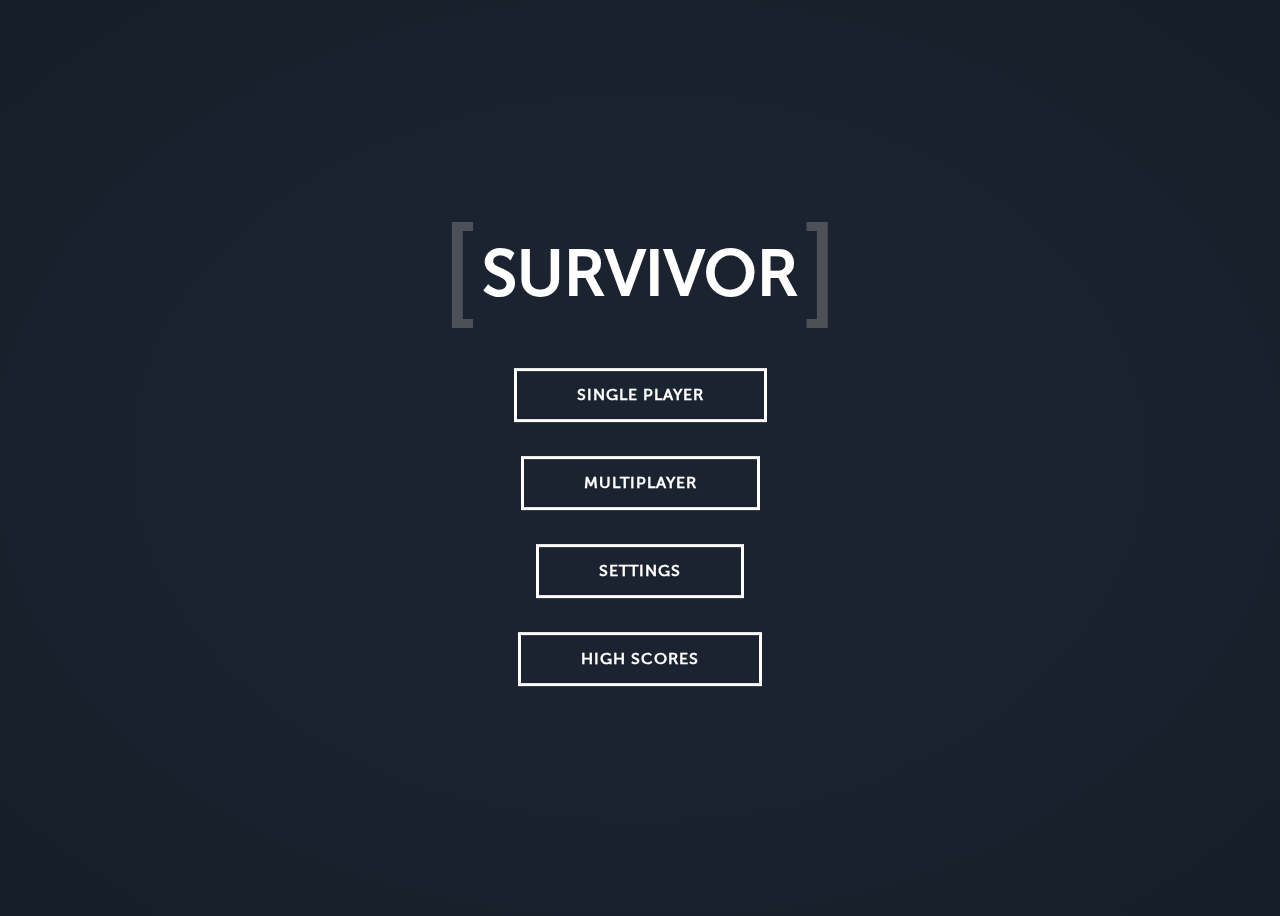
<file: index.html>
<!DOCTYPE html>
<html lang="en">
<head>
    <meta charset="UTF-8">
    <meta name="viewport" content="width=device-width, initial-scale=1.0">
    <title>Survivor</title>
    <link rel="stylesheet" href="css/index.css">
</head>
<body>
    <div class="wrapper">
        <div id="title">
            <div class="bracket">[</div>
            <h1>SURVIVOR</h1>
            <div class="bracket">]</div>
        </div>
        <a href="survivor.html" id="startGame" class="btn btn-1 btn-1d">Single player</a><br>
        <a href="survivor.html" id="multiplayer" class="btn btn-1 btn-1e">Multiplayer</a><br>
        <a href="#" id="settings" class="btn btn-1 btn-1f">Settings</a><br>
        <a href="#" id="highScores" class="btn btn-1 btn-1d">High scores</a><br>
    </div>


    <div id="settingsModal" class="modal">

        <!-- Modal content -->
        <div class="modal-content">
            <div class="modal-header">
                <span class="close">&times;</span>
                <h2>Settings</h2>
            </div>
            <div class="modal-body">
                <div>Music: <input type="range" min="1" max="100" value="50" class="slider" id="myRange"></div>
                <div>Sound Effects: <input type="range" min="1" max="100" value="50" class="slider" id="myRange"></div>
            </div>
        </div>
    
    </div>

    <div id="highscoresModal" class="modal">

        <!-- Modal content -->
        <div class="modal-content">
            <div class="modal-header">
                <span class="close">&times;</span>
                <h2>High Scores</h2>
            </div>
            <div class="modal-body">
                <div class="highscores-container">
                    <ul id="highscores">
                        <li>Max:--------------------99999</li>
                        <li>Player2:-----------------54555</li>
                        <li>Player3:------------------1234</li>
                        <li>Player4:-------------------421</li>
                        <li>Player5:--------------------94</li>
                    </ul>
                </div>
            </div>
        </div>
    
    </div>

    <div id="pauseModal" class="modal">

            <!-- Modal content -->
            <div class="modal-content">
                <div class="modal-header">
                    <span class="close">&times;</span>
                    <h2>Pause</h2>
                </div>
                <div class="modal-body">
                    <a href="#" id="settings" class="btn btn-1 btn-1f">Resume</a><br>
                    <a href="#" id="settings" class="btn btn-1 btn-1f">Settings</a><br>
                    <a href="#" id="settings" class="btn btn-1 btn-1f">Exit</a><br>
                </div>
            </div>
        
        </div>

    <script type="text/javascript" src="https://cdnjs.cloudflare.com/ajax/libs/jquery/3.3.1/jquery.min.js"></script>
    <script src="js/index.js"></script>
</body>
</html>
</file>
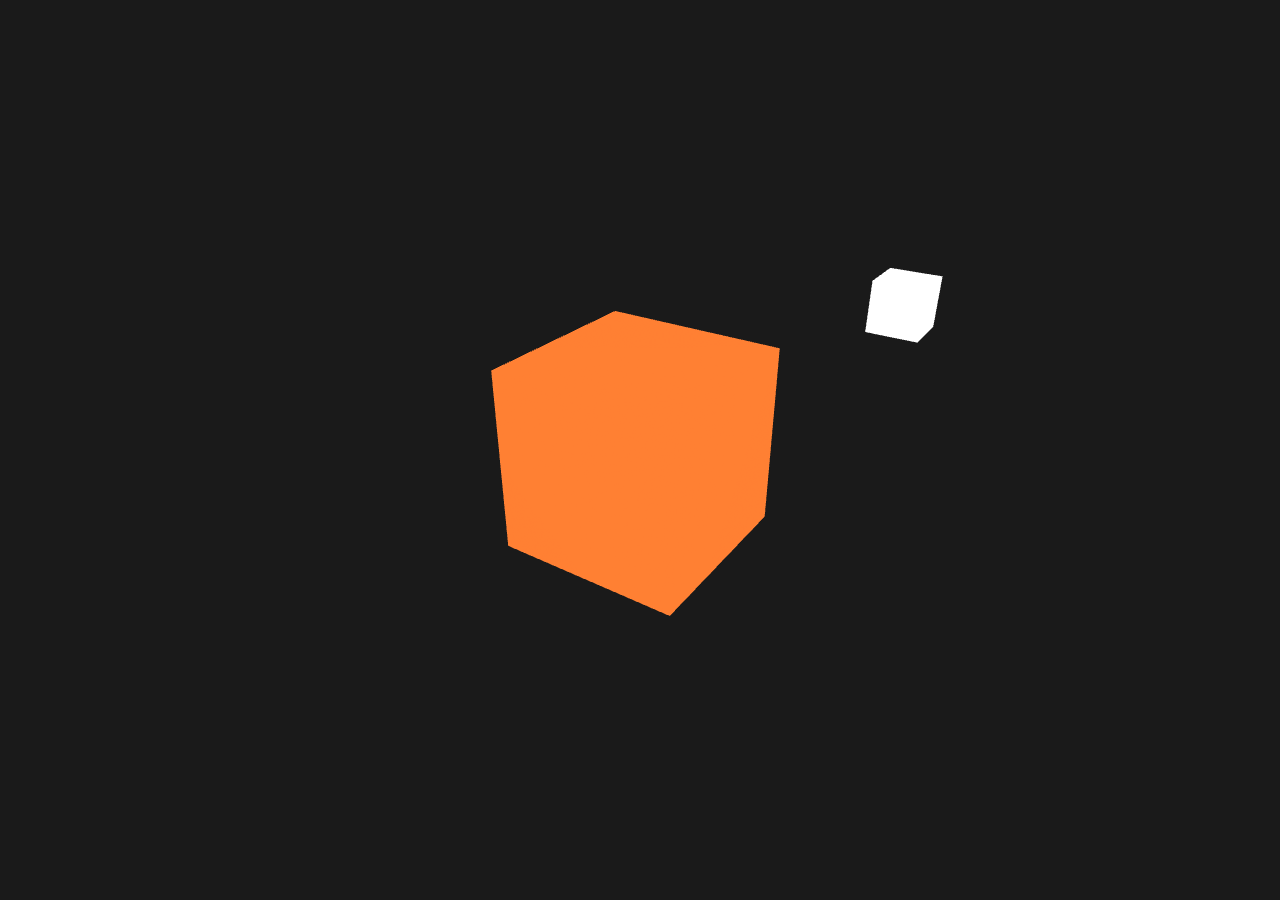
<file: survivor.html>
<!DOCTYPE html>
<html lang="en">
<head>
    <meta charset="UTF-8">
    <meta name="viewport" content="width=device-width, initial-scale=1.0">
    <title>WebGL</title>
    
    <style>
        html, body {
          width: 100%;
          height: 100%;
          margin: 0px;
          border: 0;
          overflow: hidden; /*  Disable scrollbars */
          display: block;  /* No floating content on sides */
        }

        canvas {
            box-sizing: border-box;
            border-style: none;
            margin: 0px;
            width: 100vw;
            height: 100vh;
            display: block;
        }
    </style>
    
</head>
<body>
    <canvas width="500px"; height="500px">HTML5 Canvas is not supported on your browser</canvas>
    <script type="text/javascript" src="https://cdnjs.cloudflare.com/ajax/libs/jquery/3.3.1/jquery.min.js"></script>
    <script type="text/javascript" src="js/luxjs/webgl.js"></script>
    <script type="text/javascript" src="js/luxjs/gl-matrix-min.js"></script>
    <script type="text/javascript" src="js/luxjs/shader.js"></script>
    <script type="text/javascript" src="js/luxjs/mesh.js"></script>
    <script type="text/javascript" src="js/luxjs/geometry.js"></script>
    <script type="text/javascript" src="js/game/game.js"></script>
    <script id="color-vs" type="x-shader/x-vertex">#version 300 es
        in vec3 a_position;
        in vec4 a_color;
      
        uniform mat4 u_model;
        uniform mat4 u_view;
        uniform mat4 u_perspective;
      
        out vec4 fragColor;
        void main(void) {
            fragColor = a_color;
            gl_Position = u_perspective * u_view * u_model * vec4(a_position, 1.0);
        }
    </script>
    <script id="color-fs" type="x-shader/x-fragment">#version 300 es
        precision mediump float;
        
        uniform vec3 u_materialColor;

        in vec4 fragColor;

        out vec4 outputColor;
        void main(void) {
            outputColor = fragColor * vec4(u_materialColor, 1.0);
        }
    </script>
    <script id="lambert-vs" type="x-shader/x-vertex">#version 300 es
        in vec3 a_position;
        //in vec3 a_normal;
        in vec4 a_color;
      
        uniform mat4 u_model;
        uniform mat4 u_view;
        uniform mat4 u_perspective;

        out vec4 fragColor;
        void main(void) {
            fragColor = a_color ;
            gl_Position = u_perspective * u_view * u_model * vec4(a_position, 1.0);
        }
    </script>
    <script id="lambert-fs" type="x-shader/x-fragment">#version 300 es
        precision mediump float;
        
        in vec4 fragColor;

        uniform vec3 u_lightColor;
        
        uniform vec3 u_materialColor;

        out vec4 outputColor;
        void main(void) {
            outputColor = fragColor * vec4(u_materialColor, 1.0) * vec4(u_lightColor, 1.0);
        }
    </script>
</body>
</html>
</file>
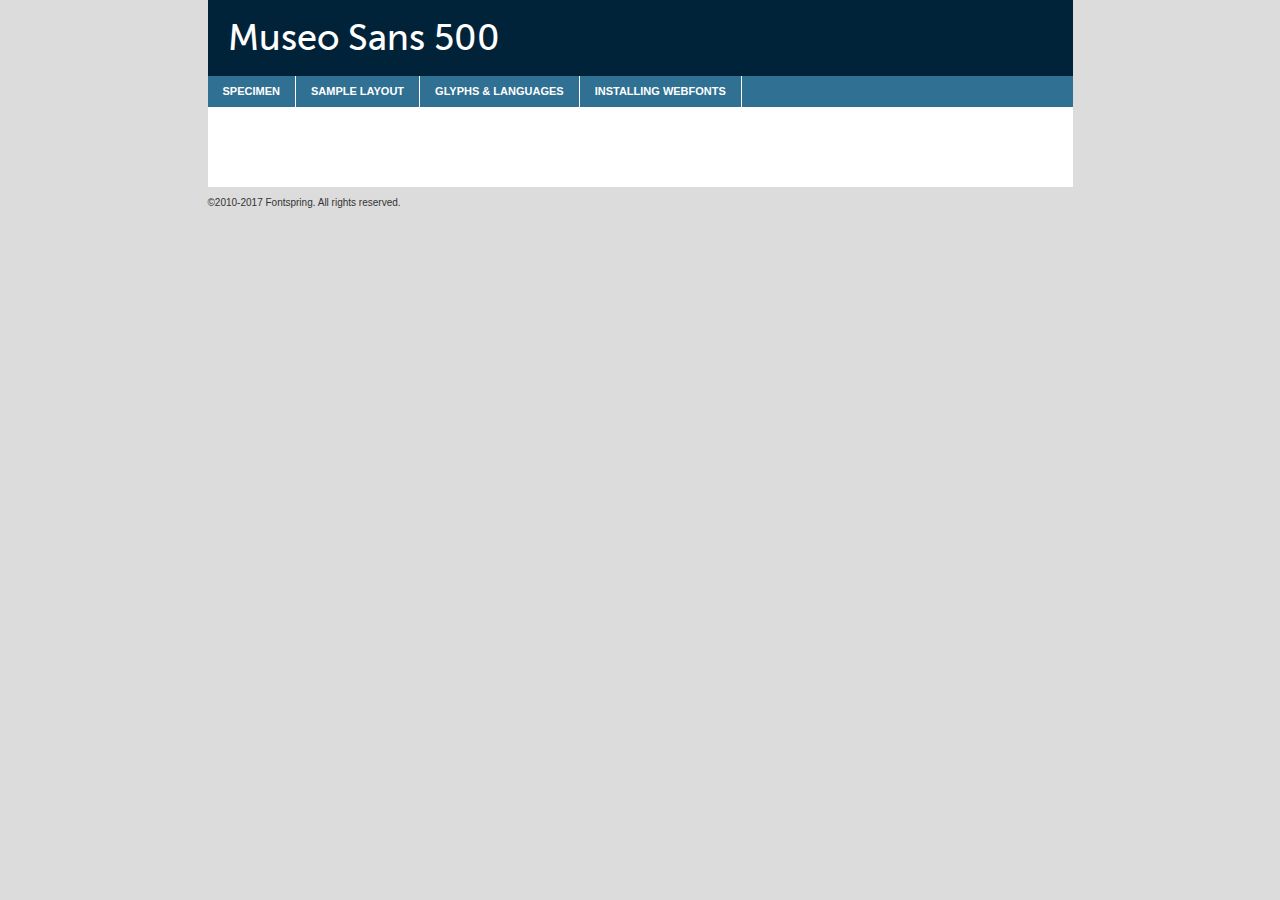
<file: fonts/MuseoSans/Webfonts/museosans_500_macroman/MuseoSans_500-demo.html>
<!DOCTYPE html PUBLIC "-//W3C//DTD XHTML 1.0 Transitional//EN"
	"http://www.w3.org/TR/xhtml1/DTD/xhtml1-transitional.dtd">

<html xmlns="http://www.w3.org/1999/xhtml" xml:lang="en" lang="en">
<head>
	<meta http-equiv="Content-Type" content="text/html; charset=utf-8" />
	<script src="http://ajax.googleapis.com/ajax/libs/jquery/1.7.2/jquery.min.js" type="text/javascript" charset="utf-8"></script>
	<script type="text/javascript">
	(function($){$.fn.easyTabs=function(option){var param=jQuery.extend({fadeSpeed:"fast",defaultContent:1,activeClass:'active'},option);$(this).each(function(){var thisId="#"+this.id;if(param.defaultContent==''){param.defaultContent=1;}
	if(typeof param.defaultContent=="number")
	{var defaultTab=$(thisId+" .tabs li:eq("+(param.defaultContent-1)+") a").attr('href').substr(1);}else{var defaultTab=param.defaultContent;}
	$(thisId+" .tabs li a").each(function(){var tabToHide=$(this).attr('href').substr(1);$("#"+tabToHide).addClass('easytabs-tab-content');});hideAll();changeContent(defaultTab);function hideAll(){$(thisId+" .easytabs-tab-content").hide();}
	function changeContent(tabId){hideAll();$(thisId+" .tabs li").removeClass(param.activeClass);$(thisId+" .tabs li a[href=#"+tabId+"]").closest('li').addClass(param.activeClass);if(param.fadeSpeed!="none")
	{$(thisId+" #"+tabId).fadeIn(param.fadeSpeed);}else{$(thisId+" #"+tabId).show();}}
	$(thisId+" .tabs li").click(function(){var tabId=$(this).find('a').attr('href').substr(1);changeContent(tabId);return false;});});}})(jQuery);
	</script>
	<link rel="stylesheet" href="specimen_files/specimen_stylesheet.css" type="text/css" charset="utf-8" />
	<link rel="stylesheet" href="stylesheet.css" type="text/css" charset="utf-8" />

	<style type="text/css">
					body{
				font-family: 'MuseoSans_500';
							}
		</style>

	<title>Museo Sans 500 Specimen</title>
	
	
	<script type="text/javascript" charset="utf-8">
		$(document).ready(function() {
			$('#container').easyTabs({defaultContent:1});
		});
	</script>
</head>

<body>
<div id="container">
	<div id="header">
		Museo Sans 500	</div>
	<ul class="tabs">
		<li><a href="#specimen">Specimen</a></li>
		<li><a href="#layout">Sample Layout</a></li>
				<li><a href="#glyphs">Glyphs &amp; Languages</a></li>
		<li><a href="#installing">Installing Webfonts</a></li>
		
	</ul>
	
	<div id="main_content">

		
			<div id="specimen">
		
				<div class="section">
					<div class="grid12 firstcol">
						<div class="huge">AaBb</div>
					</div>
				</div>
		
				<div class="section">
					<div class="glyph_range">A&#x200B;B&#x200b;C&#x200b;D&#x200b;E&#x200b;F&#x200b;G&#x200b;H&#x200b;I&#x200b;J&#x200b;K&#x200b;L&#x200b;M&#x200b;N&#x200b;O&#x200b;P&#x200b;Q&#x200b;R&#x200b;S&#x200b;T&#x200b;U&#x200b;V&#x200b;W&#x200b;X&#x200b;Y&#x200b;Z&#x200b;a&#x200b;b&#x200b;c&#x200b;d&#x200b;e&#x200b;f&#x200b;g&#x200b;h&#x200b;i&#x200b;j&#x200b;k&#x200b;l&#x200b;m&#x200b;n&#x200b;o&#x200b;p&#x200b;q&#x200b;r&#x200b;s&#x200b;t&#x200b;u&#x200b;v&#x200b;w&#x200b;x&#x200b;y&#x200b;z&#x200b;1&#x200b;2&#x200b;3&#x200b;4&#x200b;5&#x200b;6&#x200b;7&#x200b;8&#x200b;9&#x200b;0&#x200b;&amp;&#x200b;.&#x200b;,&#x200b;?&#x200b;!&#x200b;&#64;&#x200b;(&#x200b;)&#x200b;#&#x200b;$&#x200b;%&#x200b;*&#x200b;+&#x200b;-&#x200b;=&#x200b;:&#x200b;;</div>
				</div>
				<div class="section">
					<div class="grid12 firstcol">
						<table class="sample_table">
							<tr><td>10</td><td class="size10">abcdefghijklmnopqrstuvwxyzABCDEFGHIJKLMNOPQRSTUVWXYZ0123456789abcdefghijklmnopqrstuvwxyzABCDEFGHIJKLMNOPQRSTUVWXYZ0123456789abcdefghijklmnopqrstuvwxyzABCDEFGHIJKLMNOPQRSTUVWXYZ</td></tr>
							<tr><td>11</td><td class="size11">abcdefghijklmnopqrstuvwxyzABCDEFGHIJKLMNOPQRSTUVWXYZ0123456789abcdefghijklmnopqrstuvwxyzABCDEFGHIJKLMNOPQRSTUVWXYZ0123456789abcdefghijklmnopqrstuvwxyzABCDEFGHIJKLMNOPQRSTUVWXYZ</td></tr>
							<tr><td>12</td><td class="size12">abcdefghijklmnopqrstuvwxyzABCDEFGHIJKLMNOPQRSTUVWXYZ0123456789abcdefghijklmnopqrstuvwxyzABCDEFGHIJKLMNOPQRSTUVWXYZ0123456789abcdefghijklmnopqrstuvwxyzABCDEFGHIJKLMNOPQRSTUVWXYZ</td></tr>
							<tr><td>13</td><td class="size13">abcdefghijklmnopqrstuvwxyzABCDEFGHIJKLMNOPQRSTUVWXYZ0123456789abcdefghijklmnopqrstuvwxyzABCDEFGHIJKLMNOPQRSTUVWXYZ0123456789abcdefghijklmnopqrstuvwxyzABCDEFGHIJKLMNOPQRSTUVWXYZ</td></tr>
							<tr><td>14</td><td class="size14">abcdefghijklmnopqrstuvwxyzABCDEFGHIJKLMNOPQRSTUVWXYZ0123456789abcdefghijklmnopqrstuvwxyzABCDEFGHIJKLMNOPQRSTUVWXYZ0123456789abcdefghijklmnopqrstuvwxyzABCDEFGHIJKLMNOPQRSTUVWXYZ</td></tr>
							<tr><td>16</td><td class="size16">abcdefghijklmnopqrstuvwxyzABCDEFGHIJKLMNOPQRSTUVWXYZ0123456789abcdefghijklmnopqrstuvwxyzABCDEFGHIJKLMNOPQRSTUVWXYZ</td></tr>
							<tr><td>18</td><td class="size18">abcdefghijklmnopqrstuvwxyzABCDEFGHIJKLMNOPQRSTUVWXYZ0123456789abcdefghijklmnopqrstuvwxyzABCDEFGHIJKLMNOPQRSTUVWXYZ</td></tr>
							<tr><td>20</td><td class="size20">abcdefghijklmnopqrstuvwxyzABCDEFGHIJKLMNOPQRSTUVWXYZ0123456789abcdefghijklmnopqrstuvwxyzABCDEFGHIJKLMNOPQRSTUVWXYZ</td></tr>
							<tr><td>24</td><td class="size24">abcdefghijklmnopqrstuvwxyzABCDEFGHIJKLMNOPQRSTUVWXYZ0123456789abcdefghijklmnopqrstuvwxyzABCDEFGHIJKLMNOPQRSTUVWXYZ</td></tr>
							<tr><td>30</td><td class="size30">abcdefghijklmnopqrstuvwxyzABCDEFGHIJKLMNOPQRSTUVWXYZ0123456789abcdefghijklmnopqrstuvwxyzABCDEFGHIJKLMNOPQRSTUVWXYZ</td></tr>
							<tr><td>36</td><td class="size36">abcdefghijklmnopqrstuvwxyzABCDEFGHIJKLMNOPQRSTUVWXYZ0123456789abcdefghijklmnopqrstuvwxyzABCDEFGHIJKLMNOPQRSTUVWXYZ</td></tr>
							<tr><td>48</td><td class="size48">abcdefghijklmnopqrstuvwxyzABCDEFGHIJKLMNOPQRSTUVWXYZ0123456789abcdefghijklmnopqrstuvwxyzABCDEFGHIJKLMNOPQRSTUVWXYZ</td></tr>
							<tr><td>60</td><td class="size60">abcdefghijklmnopqrstuvwxyzABCDEFGHIJKLMNOPQRSTUVWXYZ0123456789abcdefghijklmnopqrstuvwxyzABCDEFGHIJKLMNOPQRSTUVWXYZ</td></tr>
							<tr><td>72</td><td class="size72">abcdefghijklmnopqrstuvwxyzABCDEFGHIJKLMNOPQRSTUVWXYZ0123456789abcdefghijklmnopqrstuvwxyzABCDEFGHIJKLMNOPQRSTUVWXYZ</td></tr>
							<tr><td>90</td><td class="size90">abcdefghijklmnopqrstuvwxyzABCDEFGHIJKLMNOPQRSTUVWXYZ0123456789abcdefghijklmnopqrstuvwxyzABCDEFGHIJKLMNOPQRSTUVWXYZ</td></tr>
						</table>
				
					</div>
			
				</div>
		
		
		
								<div class="section" id="bodycomparison">


										<div id="xheight">
				<div class="fontbody">&#x25FC;&#x25FC;&#x25FC;&#x25FC;&#x25FC;&#x25FC;&#x25FC;&#x25FC;&#x25FC;&#x25FC;&#x25FC;&#x25FC;&#x25FC;&#x25FC;&#x25FC;&#x25FC;&#x25FC;&#x25FC;&#x25FC;&#x25FC;&#x25FC;&#x25FC;&#x25FC;&#x25FC;&#x25FC;&#x25FC;&#x25FC;&#x25FC;&#x25FC;&#x25FC;&#x25FC;&#x25FC;&#x25FC;&#x25FC;&#x25FC;&#x25FC;&#x25FC;&#x25FC;&#x25FC;&#x25FC;&#x25FC;&#x25FC;&#x25FC;&#x25FC;&#x25FC;&#x25FC;&#x25FC;&#x25FC;&#x25FC;&#x25FC;&#x25FC;&#x25FC;&#x25FC;&#x25FC;&#x25FC;&#x25FC;&#x25FC;&#x25FC;&#x25FC;&#x25FC;&#x25FC;&#x25FC;&#x25FC;&#x25FC;&#x25FC;&#x25FC;&#x25FC;&#x25FC;&#x25FC;&#x25FC;&#x25FC;&#x25FC;&#x25FC;&#x25FC;&#x25FC;&#x25FC;&#x25FC;&#x25FC;&#x25FC;&#x25FC;&#x25FC;&#x25FC;&#x25FC;&#x25FC;&#x25FC;&#x25FC;&#x25FC;&#x25FC;&#x25FC;&#x25FC;&#x25FC;&#x25FC;&#x25FC;&#x25FC;&#x25FC;&#x25FC;&#x25FC;&#x25FC;&#x25FC;body</div><div class="arialbody">body</div><div class="verdanabody">body</div><div class="georgiabody">body</div></div>
										<div class="fontbody" style="z-index:1">
											body<span>Museo Sans 500</span>
										</div>
										<div class="arialbody" style="z-index:1">
											body<span>Arial</span>
										</div>
										<div class="verdanabody" style="z-index:1">
											body<span>Verdana</span>
										</div>
										<div class="georgiabody" style="z-index:1">
											body<span>Georgia</span>
										</div>



								</div>
		
		
				<div class="section psample psample_row1" id="">
					
					<div class="grid2 firstcol">
						<p class="size10"><span>10.</span>Aenean lacinia bibendum nulla sed consectetur. Fusce dapibus, tellus ac cursus commodo, tortor mauris condimentum nibh, ut fermentum massa justo sit amet risus. Nullam id dolor id nibh ultricies vehicula ut id elit. Cum sociis natoque penatibus et magnis dis parturient montes, nascetur ridiculus mus. Nulla vitae elit libero, a pharetra augue.</p>
			
					</div>
					<div class="grid3">
						<p class="size11"><span>11.</span>Aenean lacinia bibendum nulla sed consectetur. Fusce dapibus, tellus ac cursus commodo, tortor mauris condimentum nibh, ut fermentum massa justo sit amet risus. Nullam id dolor id nibh ultricies vehicula ut id elit. Cum sociis natoque penatibus et magnis dis parturient montes, nascetur ridiculus mus. Nulla vitae elit libero, a pharetra augue.</p>
			
					</div>
					<div class="grid3">
						<p class="size12"><span>12.</span>Aenean lacinia bibendum nulla sed consectetur. Fusce dapibus, tellus ac cursus commodo, tortor mauris condimentum nibh, ut fermentum massa justo sit amet risus. Nullam id dolor id nibh ultricies vehicula ut id elit. Cum sociis natoque penatibus et magnis dis parturient montes, nascetur ridiculus mus. Nulla vitae elit libero, a pharetra augue.</p>
			
					</div>
					<div class="grid4">
						<p class="size13"><span>13.</span>Aenean lacinia bibendum nulla sed consectetur. Fusce dapibus, tellus ac cursus commodo, tortor mauris condimentum nibh, ut fermentum massa justo sit amet risus. Nullam id dolor id nibh ultricies vehicula ut id elit. Cum sociis natoque penatibus et magnis dis parturient montes, nascetur ridiculus mus. Nulla vitae elit libero, a pharetra augue.</p>
			
					</div>
					<div class="white_blend"></div>
					
				</div>
				<div class="section psample psample_row2" id="">
					<div class="grid3 firstcol">
						<p class="size14"><span>14.</span>Aenean lacinia bibendum nulla sed consectetur. Fusce dapibus, tellus ac cursus commodo, tortor mauris condimentum nibh, ut fermentum massa justo sit amet risus. Nullam id dolor id nibh ultricies vehicula ut id elit. Cum sociis natoque penatibus et magnis dis parturient montes, nascetur ridiculus mus. Nulla vitae elit libero, a pharetra augue.</p>
			
					</div>
					<div class="grid4">
						<p class="size16"><span>16.</span>Aenean lacinia bibendum nulla sed consectetur. Fusce dapibus, tellus ac cursus commodo, tortor mauris condimentum nibh, ut fermentum massa justo sit amet risus. Nullam id dolor id nibh ultricies vehicula ut id elit. Cum sociis natoque penatibus et magnis dis parturient montes, nascetur ridiculus mus. Nulla vitae elit libero, a pharetra augue.</p>
			
					</div>
					<div class="grid5">
						<p class="size18"><span>18.</span>Aenean lacinia bibendum nulla sed consectetur. Fusce dapibus, tellus ac cursus commodo, tortor mauris condimentum nibh, ut fermentum massa justo sit amet risus. Nullam id dolor id nibh ultricies vehicula ut id elit. Cum sociis natoque penatibus et magnis dis parturient montes, nascetur ridiculus mus. Nulla vitae elit libero, a pharetra augue.</p>
			
					</div>

					<div class="white_blend"></div>

				</div>
				
				<div class="section psample psample_row3" id="">
					<div class="grid5 firstcol">
						<p class="size20"><span>20.</span>Aenean lacinia bibendum nulla sed consectetur. Fusce dapibus, tellus ac cursus commodo, tortor mauris condimentum nibh, ut fermentum massa justo sit amet risus. Nullam id dolor id nibh ultricies vehicula ut id elit. Cum sociis natoque penatibus et magnis dis parturient montes, nascetur ridiculus mus. Nulla vitae elit libero, a pharetra augue.</p>
					</div>
					<div class="grid7">
						<p class="size24"><span>24.</span>Aenean lacinia bibendum nulla sed consectetur. Fusce dapibus, tellus ac cursus commodo, tortor mauris condimentum nibh, ut fermentum massa justo sit amet risus. Nullam id dolor id nibh ultricies vehicula ut id elit. Cum sociis natoque penatibus et magnis dis parturient montes, nascetur ridiculus mus. Nulla vitae elit libero, a pharetra augue.</p>
					</div>
					
					<div class="white_blend"></div>
					
				</div>
				
				<div class="section psample psample_row4" id="">
					<div class="grid12 firstcol">
						<p class="size30"><span>30.</span>Aenean lacinia bibendum nulla sed consectetur. Fusce dapibus, tellus ac cursus commodo, tortor mauris condimentum nibh, ut fermentum massa justo sit amet risus. Nullam id dolor id nibh ultricies vehicula ut id elit. Cum sociis natoque penatibus et magnis dis parturient montes, nascetur ridiculus mus. Nulla vitae elit libero, a pharetra augue.</p>
					</div>
					<div class="white_blend"></div>
					
				</div>
				
				
				
				<div class="section psample psample_row1 fullreverse">
					<div class="grid2 firstcol">
						<p class="size10"><span>10.</span>Aenean lacinia bibendum nulla sed consectetur. Fusce dapibus, tellus ac cursus commodo, tortor mauris condimentum nibh, ut fermentum massa justo sit amet risus. Nullam id dolor id nibh ultricies vehicula ut id elit. Cum sociis natoque penatibus et magnis dis parturient montes, nascetur ridiculus mus. Nulla vitae elit libero, a pharetra augue.</p>
			
					</div>
					<div class="grid3">
						<p class="size11"><span>11.</span>Aenean lacinia bibendum nulla sed consectetur. Fusce dapibus, tellus ac cursus commodo, tortor mauris condimentum nibh, ut fermentum massa justo sit amet risus. Nullam id dolor id nibh ultricies vehicula ut id elit. Cum sociis natoque penatibus et magnis dis parturient montes, nascetur ridiculus mus. Nulla vitae elit libero, a pharetra augue.</p>
			
					</div>
					<div class="grid3">
						<p class="size12"><span>12.</span>Aenean lacinia bibendum nulla sed consectetur. Fusce dapibus, tellus ac cursus commodo, tortor mauris condimentum nibh, ut fermentum massa justo sit amet risus. Nullam id dolor id nibh ultricies vehicula ut id elit. Cum sociis natoque penatibus et magnis dis parturient montes, nascetur ridiculus mus. Nulla vitae elit libero, a pharetra augue.</p>
			
					</div>
					<div class="grid4">
						<p class="size13"><span>13.</span>Aenean lacinia bibendum nulla sed consectetur. Fusce dapibus, tellus ac cursus commodo, tortor mauris condimentum nibh, ut fermentum massa justo sit amet risus. Nullam id dolor id nibh ultricies vehicula ut id elit. Cum sociis natoque penatibus et magnis dis parturient montes, nascetur ridiculus mus. Nulla vitae elit libero, a pharetra augue.</p>
			
					</div>
					<div class="black_blend"></div>
					
				</div>
				
				<div class="section psample psample_row2 fullreverse">
					<div class="grid3 firstcol">
						<p class="size14"><span>14.</span>Aenean lacinia bibendum nulla sed consectetur. Fusce dapibus, tellus ac cursus commodo, tortor mauris condimentum nibh, ut fermentum massa justo sit amet risus. Nullam id dolor id nibh ultricies vehicula ut id elit. Cum sociis natoque penatibus et magnis dis parturient montes, nascetur ridiculus mus. Nulla vitae elit libero, a pharetra augue.</p>
			
					</div>
					<div class="grid4">
						<p class="size16"><span>16.</span>Aenean lacinia bibendum nulla sed consectetur. Fusce dapibus, tellus ac cursus commodo, tortor mauris condimentum nibh, ut fermentum massa justo sit amet risus. Nullam id dolor id nibh ultricies vehicula ut id elit. Cum sociis natoque penatibus et magnis dis parturient montes, nascetur ridiculus mus. Nulla vitae elit libero, a pharetra augue.</p>
			
					</div>
					<div class="grid5">
						<p class="size18"><span>18.</span>Aenean lacinia bibendum nulla sed consectetur. Fusce dapibus, tellus ac cursus commodo, tortor mauris condimentum nibh, ut fermentum massa justo sit amet risus. Nullam id dolor id nibh ultricies vehicula ut id elit. Cum sociis natoque penatibus et magnis dis parturient montes, nascetur ridiculus mus. Nulla vitae elit libero, a pharetra augue.</p>
			
					</div>
					<div class="black_blend"></div>

				</div>
				
				<div class="section psample fullreverse psample_row3" id="">
					<div class="grid5 firstcol">
						<p class="size20"><span>20.</span>Aenean lacinia bibendum nulla sed consectetur. Fusce dapibus, tellus ac cursus commodo, tortor mauris condimentum nibh, ut fermentum massa justo sit amet risus. Nullam id dolor id nibh ultricies vehicula ut id elit. Cum sociis natoque penatibus et magnis dis parturient montes, nascetur ridiculus mus. Nulla vitae elit libero, a pharetra augue.</p>
					</div>
					<div class="grid7">
						<p class="size24"><span>24.</span>Aenean lacinia bibendum nulla sed consectetur. Fusce dapibus, tellus ac cursus commodo, tortor mauris condimentum nibh, ut fermentum massa justo sit amet risus. Nullam id dolor id nibh ultricies vehicula ut id elit. Cum sociis natoque penatibus et magnis dis parturient montes, nascetur ridiculus mus. Nulla vitae elit libero, a pharetra augue.</p>
					</div>
					
					<div class="black_blend"></div>
					
				</div>
				
				<div class="section psample fullreverse psample_row4" id="" style="border-bottom: 20px #000 solid;">
					<div class="grid12 firstcol">
						<p class="size30"><span>30.</span>Aenean lacinia bibendum nulla sed consectetur. Fusce dapibus, tellus ac cursus commodo, tortor mauris condimentum nibh, ut fermentum massa justo sit amet risus. Nullam id dolor id nibh ultricies vehicula ut id elit. Cum sociis natoque penatibus et magnis dis parturient montes, nascetur ridiculus mus. Nulla vitae elit libero, a pharetra augue.</p>
					</div>
					<div class="black_blend"></div>
					
				</div>
				
				
				
				
			</div>
			
			<div id="layout">
				
				<div class="section">
					
					<div class="grid12 firstcol">
						<h1>Lorem Ipsum Dolor</h1>
						<h2>Etiam porta sem malesuada magna mollis euismod</h2>
						
						<p class="byline">By <a href="#link">Aenean Lacinia</a></p>
					</div>
				</div>
				<div class="section">
					<div class="grid8 firstcol">
						<p class="large">Donec sed odio dui. Morbi leo risus, porta ac consectetur ac, vestibulum at eros. Fusce dapibus, tellus ac cursus commodo, tortor mauris condimentum nibh, ut fermentum massa justo sit amet risus. </p>

						
						<h3>Pellentesque ornare sem</h3>

						<p>Maecenas sed diam eget risus varius blandit sit amet non magna. Maecenas faucibus mollis interdum. Donec ullamcorper nulla non metus auctor fringilla. Nullam id dolor id nibh ultricies vehicula ut id elit. Nullam id dolor id nibh ultricies vehicula ut id elit. </p>

						<p>Aenean eu leo quam. Pellentesque ornare sem lacinia quam venenatis vestibulum. Lorem ipsum dolor sit amet, consectetur adipiscing elit. Cum sociis natoque penatibus et magnis dis parturient montes, nascetur ridiculus mus. </p>

						<p>Nulla vitae elit libero, a pharetra augue. Praesent commodo cursus magna, vel scelerisque nisl consectetur et. Aenean lacinia bibendum nulla sed consectetur. </p>

						<p>Nullam quis risus eget urna mollis ornare vel eu leo. Nullam quis risus eget urna mollis ornare vel eu leo. Maecenas sed diam eget risus varius blandit sit amet non magna. Donec ullamcorper nulla non metus auctor fringilla. </p>

						<h3>Cras mattis consectetur</h3>

						<p>Aenean eu leo quam. Pellentesque ornare sem lacinia quam venenatis vestibulum. Aenean lacinia bibendum nulla sed consectetur. Integer posuere erat a ante venenatis dapibus posuere velit aliquet. Cras mattis consectetur purus sit amet fermentum. </p>

						<p>Nullam id dolor id nibh ultricies vehicula ut id elit. Nullam quis risus eget urna mollis ornare vel eu leo. Cras mattis consectetur purus sit amet fermentum.</p>
					</div>
					
					<div class="grid4 sidebar">
						
						<div class="box reverse">
							<p class="last">Nullam quis risus eget urna mollis ornare vel eu leo. Donec ullamcorper nulla non metus auctor fringilla. Cras mattis consectetur purus sit amet fermentum. Sed posuere consectetur est at lobortis. Lorem ipsum dolor sit amet, consectetur adipiscing elit. </p>
						</div>
						
						<p class="caption">Maecenas sed diam eget risus varius.</p>

						<p>Vestibulum id ligula porta felis euismod semper. Integer posuere erat a ante venenatis dapibus posuere velit aliquet. Vestibulum id ligula porta felis euismod semper. Sed posuere consectetur est at lobortis. Maecenas sed diam eget risus varius blandit sit amet non magna. Fusce dapibus, tellus ac cursus commodo, tortor mauris condimentum nibh, ut fermentum massa justo sit amet risus. </p>

					

						<p>Duis mollis, est non commodo luctus, nisi erat porttitor ligula, eget lacinia odio sem nec elit. Aenean lacinia bibendum nulla sed consectetur. Vivamus sagittis lacus vel augue laoreet rutrum faucibus dolor auctor. Aenean lacinia bibendum nulla sed consectetur. Nullam quis risus eget urna mollis ornare vel eu leo. </p>

						<p>Praesent commodo cursus magna, vel scelerisque nisl consectetur et. Donec ullamcorper nulla non metus auctor fringilla. Maecenas faucibus mollis interdum. Fusce dapibus, tellus ac cursus commodo, tortor mauris condimentum nibh, ut fermentum massa justo sit amet risus. </p>

					</div>
				</div>
				
			</div>


			



		<div id="glyphs">
			<div class="section">
				<div class="grid12 firstcol">
			
				<h1>Language Support</h1>
				<p>The subset of Museo Sans 500 in this kit supports the following languages:<br />
			
					<em>This font does not fully support any language.</em>				</p>
				<h1>Glyph Chart</h1>
				<p>The subset of Museo Sans 500 in this kit includes all the glyphs listed below. Unicode entities are included above each glyph to help you insert individual characters into your layout.</p>
				<div id="glyph_chart">
			
									</div>	
				</div>
		
		
			</div>
		</div>
		
		
		<div id="specs">
			
		</div>
	
		<div id="installing">
			<div class="section">
				<div class="grid7 firstcol">
					<h1>Installing Webfonts</h1>
					
					<p>Webfonts are supported by all major browser platforms but not all in the same way. There are currently four different font formats that must be included in order to target all browsers. This includes TTF, WOFF, EOT and SVG.</p>
					
					<h2>1. Upload your webfonts</h2>
					<p>You must upload your webfont kit to your website. They should be in or near the same directory as your CSS files.</p>
					
					<h2>2. Include the webfont stylesheet</h2>
					<p>A special CSS @font-face declaration helps the various browsers select the appropriate font it needs without causing you a bunch of headaches. Learn more about this syntax by reading the <a href="https://www.fontspring.com/blog/further-hardening-of-the-bulletproof-syntax">Fontspring blog post</a> about it. The code for it is as follows:</p>


<code>
@font-face{ 
	font-family: 'MyWebFont';
	src: url('WebFont.eot');
	src: url('WebFont.eot?#iefix') format('embedded-opentype'),
	     url('WebFont.woff') format('woff'),
	     url('WebFont.ttf') format('truetype'),
	     url('WebFont.svg#webfont') format('svg');
}
</code>

	<p>We've already gone ahead and generated the code for you. All you have to do is link to the stylesheet in your HTML, like this:</p>
	<code>&lt;link rel=&quot;stylesheet&quot; href=&quot;stylesheet.css&quot; type=&quot;text/css&quot; charset=&quot;utf-8&quot; /&gt;</code>

					<h2>3. Modify your own stylesheet</h2>
					<p>To take advantage of your new fonts, you must tell your stylesheet to use them. Look at the original @font-face declaration above and find the property called "font-family." The name linked there will be what you use to reference the font. Prepend that webfont name to the font stack in the "font-family" property, inside the selector you want to change. For example:</p>
<code>p { font-family: 'WebFont', Arial, sans-serif; }</code>

<h2>4. Test</h2>
<p>Getting webfonts to work cross-browser <em>can</em> be tricky. Use the information in the sidebar to help you if you find that fonts aren't loading in a particular browser.</p>
				</div>
				
				<div class="grid5 sidebar">
					<div class="box">
						<h2>Troubleshooting<br />Font-Face Problems</h2>
						<p>Having trouble getting your webfonts to load in your new website? Here are some tips to sort out what might be the problem.</p>

						<h3>Fonts not showing in any browser</h3>

						<p>This sounds like you need to work on the plumbing. You either did not upload the fonts to the correct directory, or you did not link the fonts properly in the CSS. If you've confirmed that all this is correct and you still have a problem, take a look at your .htaccess file and see if requests are getting intercepted.</p>

						<h3>Fonts not loading in iPhone or iPad</h3>

						<p>The most common problem here is that you are serving the fonts from an IIS server. IIS refuses to serve files that have unknown MIME types. If that is the case, you must set the MIME type for SVG to "image/svg+xml" in the server settings. Follow these instructions from Microsoft if you need help.</p>

						<h3>Fonts not loading in Firefox</h3>

						<p>The primary reason for this failure? You are still using a version Firefox older than 3.5. So upgrade already! If that isn't it, then you are very likely serving fonts from a different domain. Firefox requires that all font assets be served from the same domain. Lastly it is possible that you need to add WOFF to your list of MIME types (if you are serving via IIS.)</p>

						<h3>Fonts not loading in IE</h3>

						<p>Are you looking at Internet Explorer on an actual Windows machine or are you cheating by using a service like Adobe BrowserLab? Many of these screenshot services do not render @font-face for IE. Best to test it on a real machine.</p>

						<h3>Fonts not loading in IE9</h3>

						<p>IE9, like Firefox, requires that fonts be served from the same domain as the website. Make sure that is the case.</p>
					</div>
				</div>
			</div>
			
		</div>
	
	</div>
	<div id="footer">
		<p>&copy;2010-2017 Fontspring. All rights reserved.</p>
	</div>
</div>
</body>
</html>
</file>
<file: css/index.css>
@font-face {
  font-family: 'MuseoSans_500local';
  src: url("MuseoSans_500-webfont.woff2") format("woff2"), url("MuseoSans_500-webfont.woff") format("woff");
  font-weight: normal;
  font-style: normal;
}

*, ::after, ::before {
  box-sizing: border-box;
}

body {
  font-family: 'MuseoSans_500local';
  background: #ffffff;
  /* Old browsers */
  background: -moz-radial-gradient(center, ellipse cover, #1b2331 40%, #121921 150%);
  background: -webkit-radial-gradient(center, ellipse cover, #1b2331 40%, #121921 150%);
  background: radial-gradient(ellipse at center, #1b2331 40%, #121921 150%);
  color: #ffffff;
  background-repeat: no-repeat;
  width: 100vw;
  height: 100vh;
  overflow: hidden;
}

.wrapper {
  position: fixed;
  top: 50%;
  left: 50%;
  transform: translate(-50%, -50%);
  width: 80%;
  margin: auto;
  text-align: center;
}

#title {
  font-family: 'MuseoSans_500local';
  vertical-align: middle;
}

#title > div {
  display: inline-block;
  vertical-align: middle;
  font-size: 8em;
  color: rgba(125, 125, 125, 0.5);
}

#title > h1 {
  font-family: 'MuseoSans_500local';
  display: inline-block;
  vertical-align: middle;
  font-size: 4em;
}

.btn {
  text-decoration: none;
  border: none;
  font-family: inherit;
  font-size: inherit;
  color: inherit;
  background: none;
  cursor: pointer;
  padding: 15px 60px;
  display: inline-block;
  margin: 15px 30px;
  text-transform: uppercase;
  letter-spacing: 1px;
  font-weight: 700;
  outline: none;
  position: relative;
  -webkit-transition: all 0.3s;
  -moz-transition: all 0.3s;
  transition: all 0.3s;
  z-index: 1;
}

.btn::after {
  content: '';
  position: absolute;
  z-index: -1;
  -webkit-transition: all 0.3s;
  -moz-transition: all 0.3s;
  transition: all 0.3s;
}

.btn-1 {
  border: 3px solid #fff;
  color: #fff;
}

.btn-1d {
  overflow: hidden;
}

.btn-1d::after {
  width: 0;
  height: 103%;
  top: 50%;
  left: 50%;
  background: #fff;
  opacity: 0;
  -webkit-transform: translateX(-50%) translateY(-50%);
  -moz-transform: translateX(-50%) translateY(-50%);
  -ms-transform: translateX(-50%) translateY(-50%);
  transform: translateX(-50%) translateY(-50%);
}

.btn-1d:hover, .btn-1d:active {
  color: #1b2331;
}

.btn-1d:hover::after {
  width: 90%;
  opacity: 1;
}

.btn-1d:active::after {
  width: 101%;
  opacity: 1;
}

.btn-1e {
  overflow: hidden;
}

.btn-1e::after {
  width: 100%;
  height: 0;
  top: 50%;
  left: 50%;
  background: #fff;
  opacity: 0;
  -webkit-transform: translateX(-50%) translateY(-50%) rotate(45deg);
  -moz-transform: translateX(-50%) translateY(-50%) rotate(45deg);
  -ms-transform: translateX(-50%) translateY(-50%) rotate(45deg);
  transform: translateX(-50%) translateY(-50%) rotate(45deg);
}

.btn-1e:hover, .btn-1e:active {
  color: #1b2331;
}

.btn-1e:hover::after {
  height: 260%;
  opacity: 1;
}

.btn-1e:active::after {
  height: 450%;
  opacity: 1;
}

.btn-1f {
  overflow: hidden;
}

.btn-1f::after {
  width: 101%;
  height: 0;
  top: 50%;
  left: 50%;
  background: #fff;
  opacity: 0;
  -webkit-transform: translateX(-50%) translateY(-50%);
  -moz-transform: translateX(-50%) translateY(-50%);
  -ms-transform: translateX(-50%) translateY(-50%);
  transform: translateX(-50%) translateY(-50%);
}

.btn-1f:hover, .btn-1f:active {
  color: #1b2331;
}

.btn-1f:hover::after {
  height: 75%;
  opacity: 1;
}

.btn-1f:active::after {
  height: 130%;
  opacity: 1;
}

.modal {
  display: none;
  position: fixed;
  z-index: 1;
  left: 0;
  top: 0;
  width: 100%;
  height: 100%;
  overflow: auto;
  background-color: black;
  background-color: rgba(0, 0, 0, 0.4);
  /* Modal Content/Box */
  /* The Close Button */
}

.modal.show {
  display: block;
}

.modal .modal-content {
  background-color: #fefefe;
  margin: 15% auto;
  width: 80%;
  /* Modal Body */
  /* Modal Footer */
  /* Modal Content */
  /* Add Animation */
}

.modal .modal-content .modal-header {
  padding: 2px 16px;
  background-color: #121921;
  color: white;
}

.modal .modal-content .modal-body {
  background-color: #1b2331;
  padding: 2px 16px;
}

.modal .modal-content .modal-footer {
  padding: 2px 16px;
  background-color: #1b2331;
  color: white;
}

.modal .modal-content .modal-content {
  position: relative;
  background-color: #fefefe;
  margin: auto;
  padding: 0;
  border: 1px solid #888;
  width: 80%;
  box-shadow: 0 4px 8px 0 rgba(0, 0, 0, 0.2), 0 6px 20px 0 rgba(0, 0, 0, 0.19);
  animation-name: animatetop;
  animation-duration: 0.4s;
}

@keyframes animatetop {
  from {
    top: -300px;
    opacity: 0;
  }
  to {
    top: 0;
    opacity: 1;
  }
}

.modal .close {
  color: #aaa;
  float: right;
  font-size: 28px;
  font-weight: bold;
}

.modal .close:hover, .modal .close:focus {
  color: black;
  text-decoration: none;
  cursor: pointer;
}

.slider {
  -webkit-appearance: none;
  /* Override default CSS styles */
  appearance: none;
  width: 100%;
  /* Full-width */
  height: 25px;
  /* Specified height */
  background: #ffffff;
  /* Grey background */
  outline: none;
  /* Remove outline */
  opacity: 0.7;
  /* Set transparency (for mouse-over effects on hover) */
  -webkit-transition: .2s;
  /* 0.2 seconds transition on hover */
  transition: opacity .2s;
  /* Mouse-over effects */
  /* The slider handle (use -webkit- (Chrome, Opera, Safari, Edge) and -moz- (Firefox) to override default look) */
}

.slider:hover {
  opacity: 1;
  /* Fully shown on mouse-over */
}

.slider::-webkit-slider-thumb {
  -webkit-appearance: none;
  /* Override default look */
  appearance: none;
  width: 25px;
  /* Set a specific slider handle width */
  height: 25px;
  /* Slider handle height */
  background: #121921;
  /* Green background */
  cursor: pointer;
  /* Cursor on hover */
}

.slider::-moz-range-thumb {
  width: 25px;
  /* Set a specific slider handle width */
  height: 25px;
  /* Slider handle height */
  background: #121921;
  /* Green background */
  cursor: pointer;
  /* Cursor on hover */
}

.highscores-container {
  text-align: center;
}

#highscores {
  list-style-type: none;
}
/*# sourceMappingURL=index.css.map */
</file>
<file: fonts/MuseoSans/Webfonts/museosans_500_macroman/stylesheet.css>
/*!
 * Web Fonts from Fontspring.com
 *
 * All OpenType features and all extended glyphs have been removed.
 * Fully installable fonts can be purchased at http://www.fontspring.com
 *
 * The fonts included in this stylesheet are subject to the End User License you purchased
 * from Fontspring. The fonts are protected under domestic and international trademark and 
 * copyright law. You are prohibited from modifying, reverse engineering, duplicating, or
 * distributing this font software.
 *
 * (c) 2010-2018 Fontspring
 *
 *
 *
 *
 * The fonts included are copyrighted by the vendor listed below.
 *
 * Vendor:      exljbris Font Foundry
 * License URL: https://www.fontspring.com/licenses/exljbris/webfont
 *
 *
 */

@font-face {
    font-family: 'MuseoSans_500';
    src: url('MuseoSans_500-webfont.woff2') format('woff2'),
         url('MuseoSans_500-webfont.woff') format('woff');
    font-weight: normal;
    font-style: normal;

}
</file>
<file: fonts/MuseoSans/Webfonts/museosans_500_macroman/specimen_files/specimen_stylesheet.css>
@import url('grid_12-825-55-15.css');

/*  
	CSS Reset by Eric Meyer - Released under Public Domain
    http://meyerweb.com/eric/tools/css/reset/
*/
html, body, div, span, applet, object, iframe,
h1, h2, h3, h4, h5, h6, p, blockquote, pre,
a, abbr, acronym, address, big, cite, code,
del, dfn, em, font, img, ins, kbd, q, s, samp,
small, strike, strong, sub, sup, tt, var,
b, u, i, center, dl, dt, dd, ol, ul, li,
fieldset, form, label, legend, table, 
caption, tbody, tfoot, thead, tr, th, td 
                  {margin: 0;padding: 0;border: 0;outline: 0;
                  font-size: 100%;vertical-align: baseline;
                  background: transparent;}
body              {line-height: 1;}
ol, ul            {list-style: none;}
blockquote, q     {quotes: none;}
blockquote:before, blockquote:after,
q:before, q:after {content: '';	content: none;}
:focus            {outline: 0;}
ins               {text-decoration: none;}
del               {text-decoration: line-through;}
table             {border-collapse: collapse;border-spacing: 0;}




body {
	color: #000;
	background-color: #dcdcdc;
}

a {
	text-decoration: none;
	color: #1883ba;
}

h1{
	font-size: 32px;
	font-weight: normal;
	font-style: normal;
	margin-bottom: 18px;
}

h2{
	font-size: 18px;
}

#container {
	width: 865px;
	margin: 0px auto;
}


#header {
	padding: 20px;
	font-size: 36px;
	background-color: #002339;
	color: #fff;
}

#header span {
	color: #666;
}
#main_content {
	background-color: #fff;
	padding: 60px 20px 20px;
}


#footer p {
	margin: 0;
	padding-top: 10px;
	padding-bottom: 50px;
	color: #333;
	font: 10px Arial, sans-serif;
}

.tabs {
	width: 100%;
	height: 31px;
	background-color: #2f7093;
}
.tabs li {
	float:  left;
	margin: 0;
	overflow: hidden;
	background-color: #2f7093;
}
.tabs li a {
	display: block;
	color: #fff;
	text-decoration: none;
	font: bold 11px/11px 'Arial';
	text-transform: uppercase;
	padding: 10px 15px;
	border-right: 1px solid #fff;
}

.tabs li a:hover {
		background-color: #2a6484;

}

.tabs li.active a {
	color:  #000;
	background-color: #fff;
}



div.huge {
	
	font-size: 300px;
	line-height: 1em;
	padding: 0;
	letter-spacing: -.02em;
	overflow: hidden;
}
div.glyph_range {
	font-size: 72px;
	line-height: 1.1em;
}

.size10{ font-size: 10px; }
.size11{ font-size: 11px; }
.size12{ font-size: 12px; }
.size13{ font-size: 13px; }
.size14{ font-size: 14px; }
.size16{ font-size: 16px; }
.size18{ font-size: 18px; }
.size20{ font-size: 20px; }
.size24{ font-size: 24px; }
.size30{ font-size: 30px; }
.size36{ font-size: 36px; }
.size48{ font-size: 48px; }
.size60{ font-size: 60px; }
.size72{ font-size: 72px; }
.size90{ font-size: 90px; }


.psample_row1 {	height: 120px;}
.psample_row1 {	height: 120px;}
.psample_row2 {	height: 160px;}
.psample_row3 {	height: 160px;}
.psample_row4 {	height: 160px;}

.psample {
	overflow: hidden;
	position: relative;
}
.psample p {
	line-height: 1.3em;
	display: block;
	overflow: hidden;
	margin: 0;
}

.psample span {
	margin-right: .5em;
}

.white_blend {
	width: 100%;
	height: 61px;
	background-image: url([data-uri]);
	position: absolute;
	bottom: 0;
}
.black_blend {
	width: 100%;
	height: 61px;
	background-image: url([data-uri]);
	position: absolute;
	bottom: 0;
}
.fullreverse {
	background:  #000 !important;
	color:  #fff !important;
	margin-left: -20px;
	padding-left: 20px;
	margin-right: -20px;
	padding-right: 20px;
	padding: 20px;
	margin-bottom:0;
}


.sample_table td {
	padding-top: 3px;
	padding-bottom:5px;
	padding-left: 5px;
	vertical-align: middle;
	line-height: 1.2em;
}

.sample_table td:first-child {
	background-color: #eee;
	text-align: right;
	padding-right: 5px;
	padding-left: 0;
	padding: 5px;
	font: 11px/12px "Courier New", Courier, mono;
}

code {
	white-space: pre;
	background-color: #eee;
	display: block;
	padding: 10px;
	margin-bottom: 18px;
	overflow: auto;
}


.bottom,.last 	{margin-bottom:0 !important; padding-bottom:0 !important;}

.box  { 
  padding: 18px; 
  margin-bottom: 18px; 
  background: #eee; 
}

.reverse,.reversed { background:  #000 !important;color:  #fff !important; border: none !important;}

#bodycomparison {
	position: relative;
	overflow: hidden;
	font-size: 72px;
	height: 90px;
	white-space: nowrap;
}

#bodycomparison div{
	font-size: 72px;
	line-height: 90px;
	display: inline;
	margin: 0 15px 0 0;
	padding: 0;
}

#bodycomparison div span{
	font: 10px Arial;
	position: absolute;
	left: 0;
}
#xheight {
	float: none;
	position: absolute;
	color: #d9f3ff;
	font-size: 72px;
	line-height: 90px;
}

.fontbody {
 position: relative;
}
.arialbody{
	font-family: Arial;
	position: relative;
}
.verdanabody{
	font-family: Verdana;
	position: relative;
}
.georgiabody{
	font-family: Georgia;
	position: relative;
}

/* @group Layout page
 */

#layout h1 {
	font-size: 36px;
	line-height: 42px;
	font-weight: normal;
	font-style: normal;
}

#layout h2 {
	font-size: 24px;
	line-height: 23px;
	font-weight: normal;
	font-style: normal;
}

#layout h3 {
	font-size: 22px;
	line-height: 1.4em;
	margin-top: 1em;
	font-weight: normal;
	font-style: normal;
}


#layout p.byline {
	font-size: 12px;
	margin-top: 18px;
	line-height: 12px;
	margin-bottom: 0;
}
#layout p {
	font-size: 14px;
	line-height: 21px;
	margin-bottom: .5em;
}

#layout p.large{
	font-size: 18px;
	line-height: 26px;
}

#layout .sidebar p{
	font-size: 12px;
	line-height: 1.4em;
}

#layout p.caption {
	font-size: 10px;
	margin-top: -16px;
	margin-bottom: 18px;
}

/* @end */

/* @group Glyphs */

#glyph_chart div{
	background-color: #d9f3ff;
	color: black;
	float: left;
	font-size: 36px;
	height: 1.2em;
	line-height: 1.2em;
	margin-bottom: 1px;
	margin-right: 1px;
	text-align: center;
	width: 1.2em;
	position: relative;
	padding: .6em .2em .2em;
}

#glyph_chart div p {
	position: absolute;
	left: 0;
	top: 0;
	display: block;
	text-align: center;
	font: bold 9px Arial, sans-serif;
	background-color: #3a768f;
	width: 100%;
	color: #fff;
	padding: 2px 0;
}


#glyphs h1 {
	font-family: Arial, sans-serif;
}
/* @end */

/* @group Installing */

#installing {
	font: 13px Arial, sans-serif;
}

#installing p,
#glyphs p{
	line-height: 1.2em;
	margin-bottom: 18px;
	font: 13px Arial, sans-serif;
}



#installing h3{
	font-size: 15px;
	margin-top: 18px;
}

/* @end */

#rendering h1 {
	font-family: Arial, sans-serif;
}
.render_table td {
	font: 11px "Courier New", Courier, mono;
	vertical-align: middle;
}
</file>
